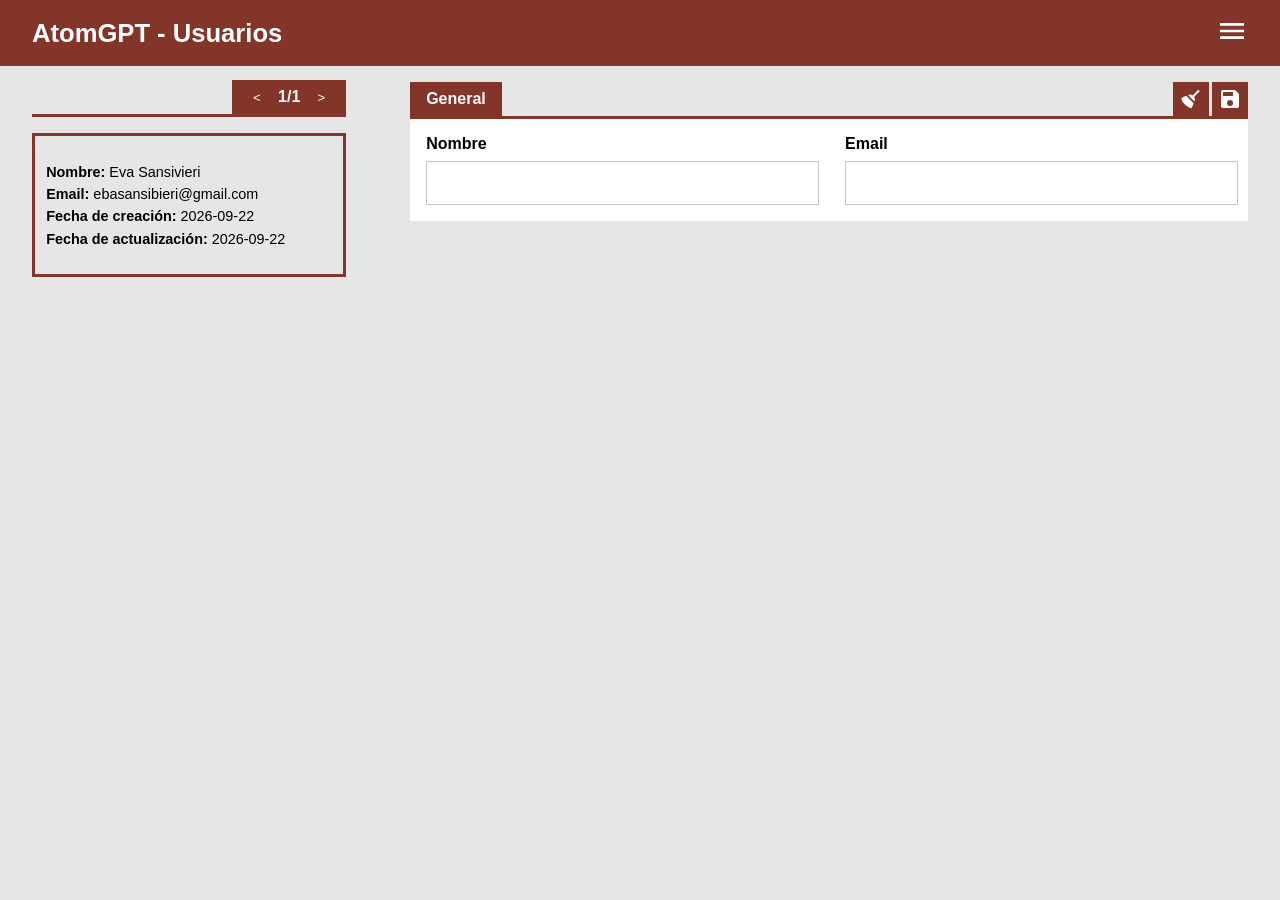
<file: panel-admin-backup/index.html>
<!DOCTYPE html>
<html lang="en">

<head>
  <meta charset="UTF-8">
  <meta name="viewport" content="width=device-width, initial-scale=1.0">
  <title>Panel Admin</title>
  <link rel="stylesheet" href="style.css">
  <script type="module" src="./src/index.js"></script>
</head>

<body>
  <header-component>
    <logo-component></logo-component>
    <menu-component></menu-component>
  </header-component>

  <main-component>
    <table-component></table-component>
    <form-component></form-component>
  </main-component>
</body>

</html>
</file>
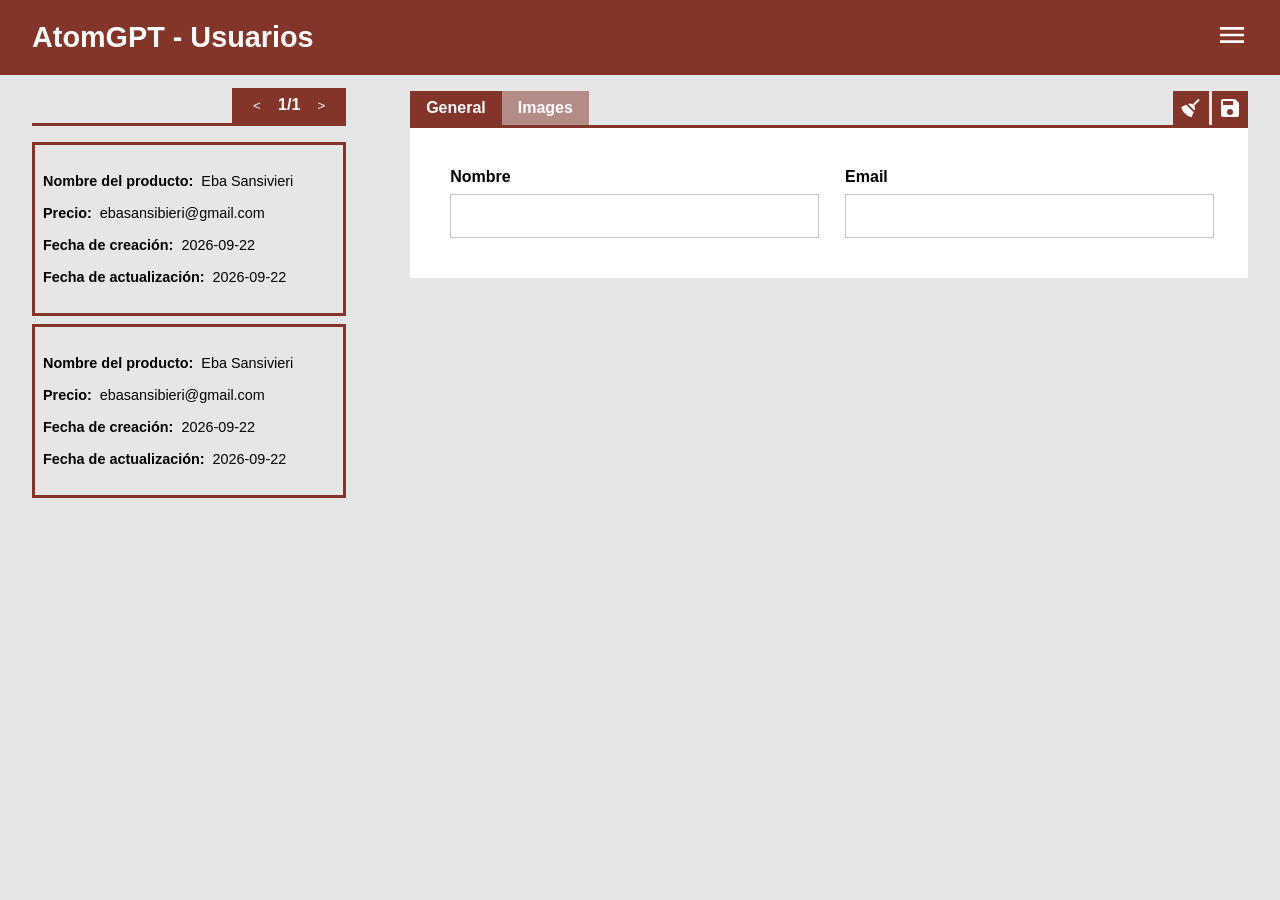
<file: panel-admin/index.html>
<!DOCTYPE html>
<html lang="en">

<head>
  <meta charset="UTF-8">
  <meta name="viewport" content="width=device-width, initial-scale=1.0">
  <title>Panel Admin</title>
  <link rel="stylesheet" href="style.css">
  <script type="module" src="./src/index.js"></script>
</head>

<body>
  <header-component>
    <logo-component></logo-component>
    <menu-component></menu-component>
  </header-component>

  <main-component>
    <table-component labels='{
      "producto": "Nombre del producto",
      "precio": "Precio",
      "fechaCreacion": "Fecha de creación",
      "fechaActualizacion": "Fecha de actualización"
    }'></table-component>
    <form-component></form-component>
  </main-component>
</body>

</html>
</file>
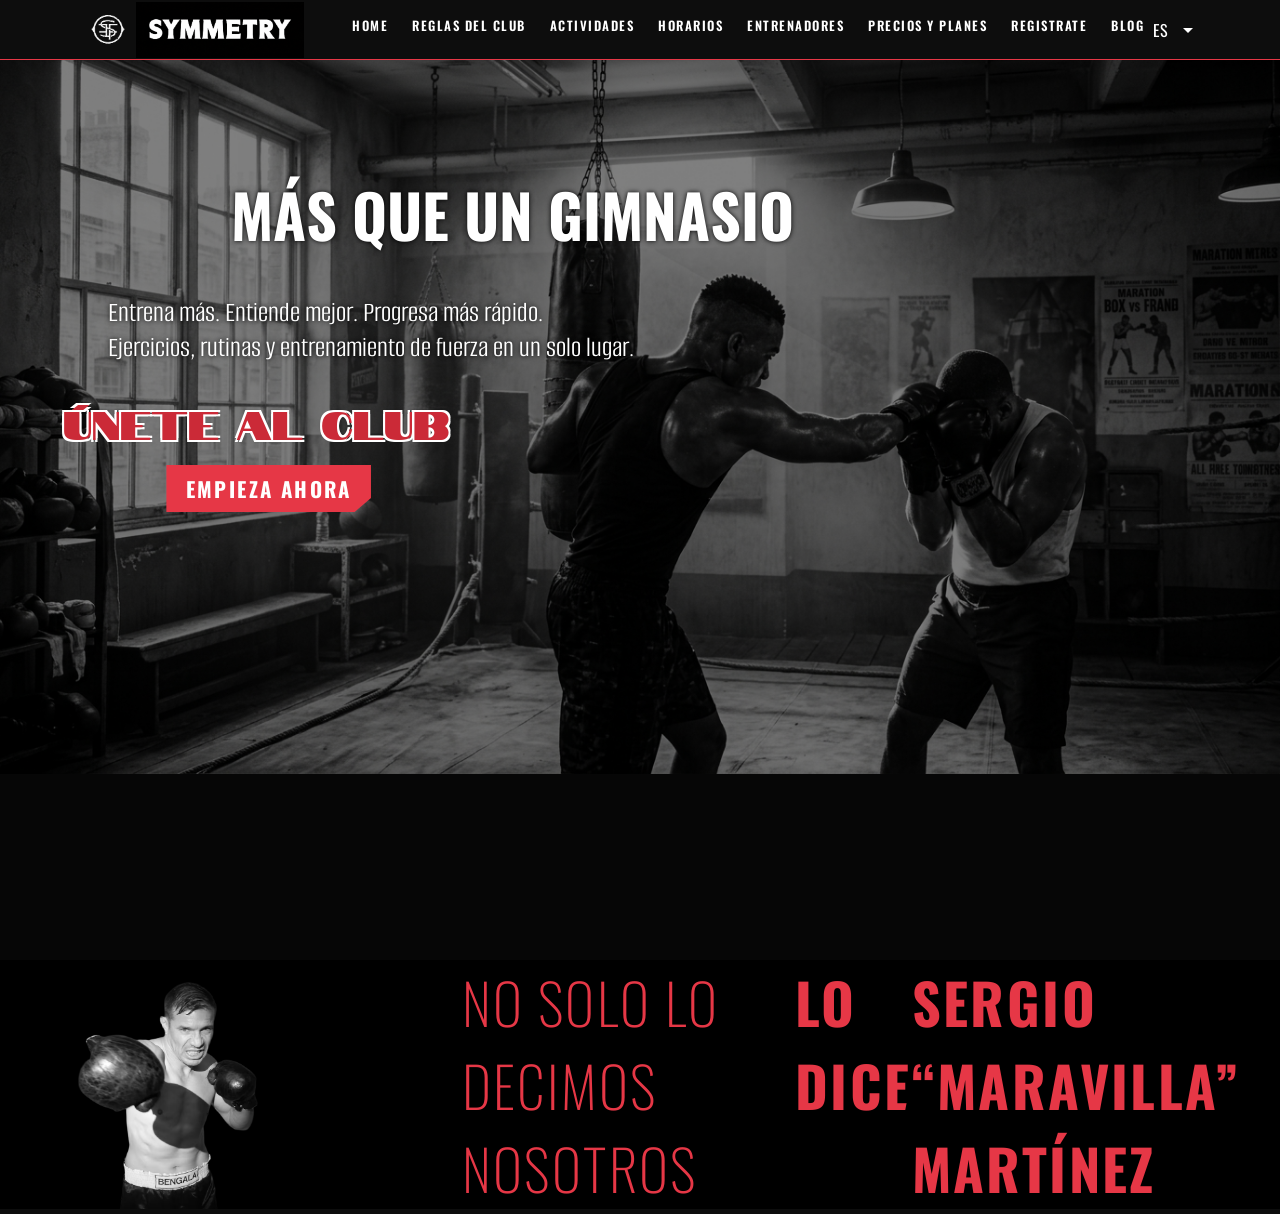
<file: proyecto-Bruno/proyecto.html>
<!DOCTYPE html>
<html lang="en">

<head>
  <meta charset="UTF-8">
  <meta name="viewport" content="width=device-width, initial-scale=1.0">
  <link rel="preconnect" href="https://fonts.googleapis.com">
  <link rel="preconnect" href="https://fonts.gstatic.com" crossorigin>
  <link rel="preconnect" href="https://fonts.googleapis.com">
  <link rel="preconnect" href="https://fonts.gstatic.com" crossorigin>
  <link rel="stylesheet" href="https://fonts.googleapis.com/css2?family=DM+Serif+Display:ital@0;1&display=swap">
  <link rel="stylesheet"
    href="https://fonts.googleapis.com/css2?family=Anton&family=Oswald:wght@400;600&family=Notable&display=swap">
  <link rel="preconnect" href="https://fonts.googleapis.com">
  <link rel="preconnect" href="https://fonts.gstatic.com" crossorigin>
  <link href="https://fonts.googleapis.com/css2?family=Alumni+Sans:ital,wght@0,100..900;1,100..900&display=swap"
    rel="stylesheet">
  <link rel="stylesheet" href="style.css">
  <script type="module" src="./src/index.js"></script>
  <title>SYMMETRY</title>
</head>

<body>
  <header-component>
    <logo-component></logo-component>
    <list-component></list-component>
    <menu-component></menu-component>
  </header-component>

  <main>
    <hero-component></hero-component>

    <section class="sergio">
      <div class="section-img">
        <img src="./imagenes/sergio maravilla martinez.png" alt="">
      </div>

      <div class="sergio-title">
        <h3>No solo lo decimos nosotros</h3>
      </div>

      <div class="sergio-title-lo-dice">
        <h1>LO DICE</h1>
      </div>

      <div class="sergio-title-maravilla">
        <h2>SERGIO “MARAVILLA” MARTÍNEZ</h2>
      </div>
    </section>
  </main>

</body>

</html>
</file>
<file: panel-admin-backup/style.css>
* {
  margin: 0;
  padding: 0;
  box-sizing: border-box;
}

body {
  font-family: Arial, Helvetica, sans-serif;
  background-color: hsl(0, 0%, 90%);
}

header {
  background-color: hsl(7, 51%, 34%);
  display: flex;
  align-items: center;
}

.header-title {
  display: flex;
  justify-content: left;
  padding: 0.5rem;
  width: 50%;
  font-size: 0.8rem;
  color: hsl(0, 0%, 100%);
  margin-left: 2rem;
}

.menu {
  background-color: hsl(7, 51%, 34%);
  display: flex;
  justify-content: right;
  padding: 0.5rem;
  width: 50%;
}

.menu svg {
  width: 2rem;
  height: 2rem;
  fill: white;
  cursor: pointer;
  margin-right: 2rem;
}

main {
  display: flex;
  justify-content: space-evenly;
  padding: 0 2rem;
  width: 100%;
  margin-top: 5rem;
  gap: 4rem;
}

.user-wrap {
  width: 25%;
  display: flex;
  flex-direction: column;
}

.user-pager {
  display: flex;
  justify-content: flex-end;
  padding: 1rem 0;
  border-bottom: 0.2rem solid hsl(7, 51%, 34%);
  margin-bottom: 1rem;
  position: relative;
}

.user-pager .tab {
  position: absolute;
  background-color: hsl(7, 51%, 34%);
  color: hsl(0, 0%, 100%);
  font-weight: bold;
  padding: 0.1rem 0.5rem;
  bottom: 0.01rem;
}

.user-pager .tab button {
  background-color: transparent;
  color: hsl(0, 0%, 100%);
  padding: 0.5rem 0.8rem;
  border: none;
}

.user {
  padding: 0.5rem;
  display: flex;
  flex-direction: column;
  font-weight: 500;
  border: 0.2rem solid hsl(7, 51%, 34%);
}

.user p {
  padding: 0.2rem;
  font-size: 0.9rem;
}

.card {
  width: 70%;
  background-color: hsla(40, 29%, 92%, 0.267);
  height: 20vh;
}

.tab-bar {
  display: flex;
  background-color: hsl(0, 0%, 100%);
}

.tab {
  background-color: hsl(7, 51%, 34%);
  color: hsl(0, 0%, 100%);
  padding: 0.5rem 1rem;
  font-weight: bold;
}

.form {
  border-top: 0.2rem solid hsl(7, 51%, 34%);
  padding: 1rem;
}

.input-row {
  display: flex;
  gap: 2rem;
}

.input-container {
  display: flex;
  flex-direction: column;
  gap: 0.5rem;
  width: 50%;
}

.input-container input {
  width: 100%;
  height: 2.5rem;
  border: 0.1rem solid hsl(0, 0%, 78%);
}

.form form {
  display: flex;
  flex-direction: column;
  gap: 1rem;
}
</file>
<file: panel-admin/style.css>
* {
  margin: 0;
  padding: 0;
  box-sizing: border-box;
}

body {
  font-family: Arial, Helvetica, sans-serif;
  background-color: hsl(0, 0%, 90%);
}

header {
  background-color: hsl(7, 51%, 34%);
  display: flex;
  align-items: center;
}

.header-title {
  display: flex;
  justify-content: left;
  padding: 0.5rem;
  width: 50%;
  font-size: 0.8rem;
  color: hsl(0, 0%, 100%);
  margin-left: 2rem;
}

.menu {
  background-color: hsl(7, 51%, 34%);
  display: flex;
  justify-content: right;
  padding: 0.5rem;
  width: 50%;
}

.menu svg {
  width: 2rem;
  height: 2rem;
  fill: white;
  cursor: pointer;
  margin-right: 2rem;
}

main {
  display: flex;
  justify-content: space-evenly;
  padding: 0 2rem;
  width: 100%;
  margin-top: 5rem;
  gap: 4rem;
}

.user-wrap {
  width: 25%;
  display: flex;
  flex-direction: column;
}

.user-pager {
  display: flex;
  justify-content: flex-end;
  padding: 1rem 0;
  border-bottom: 0.2rem solid hsl(7, 51%, 34%);
  margin-bottom: 1rem;
  position: relative;
}

.user-pager .tab {
  position: absolute;
  background-color: hsl(7, 51%, 34%);
  color: hsl(0, 0%, 100%);
  font-weight: bold;
  padding: 0.1rem 0.5rem;
  bottom: 0.01rem;
}

.user-pager .tab button {
  background-color: transparent;
  color: hsl(0, 0%, 100%);
  padding: 0.5rem 0.8rem;
  border: none;
}

.user {
  padding: 0.5rem;
  display: flex;
  flex-direction: column;
  font-weight: 500;
  border: 0.2rem solid hsl(7, 51%, 34%);
}

.user p {
  padding: 0.2rem;
  font-size: 0.9rem;
}

.card {
  width: 70%;
  background-color: hsla(40, 29%, 92%, 0.267);
  height: 20vh;
}

.tab-bar {
  display: flex;
  background-color: hsl(0, 0%, 100%);
}

.tab {
  background-color: hsl(7, 51%, 34%);
  color: hsl(0, 0%, 100%);
  padding: 0.5rem 1rem;
  font-weight: bold;
}

.form {
  border-top: 0.2rem solid hsl(7, 51%, 34%);
  padding: 1rem;
}

.input-row {
  display: flex;
  gap: 2rem;
}

.input-container {
  display: flex;
  flex-direction: column;
  gap: 0.5rem;
  width: 50%;
}

.input-container input {
  width: 100%;
  height: 2.5rem;
  border: 0.1rem solid hsl(0, 0%, 78%);
}

.form form {
  display: flex;
  flex-direction: column;
  gap: 1rem;
}
</file>
<file: proyecto-Bruno/style.css>
* {
  margin: 0;
  padding: 0;
  box-sizing: border-box;
}

body {
  font-family: 'Oswald', sans-serif;
  background: hsl(0, 0%, 5%);
}

header {
  display: flex;
  align-items: center;
  justify-content: space-between;
  padding: 0 5rem;
  background: hsl(0, 0%, 5%);
  border-bottom: 0.1rem solid hsl(355, 78%, 56%);
  position: sticky;
  top: 0;
  z-index: 1002;
}

.logo img {
  height: 3.5rem;
  display: block;
}

.logo a {
  display: flex;
  justify-content: flex-start;
  font-family: 'Anton', sans-serif;
  font-size: 1.6rem;
  color: hsl(0, 0%, 100%);
  text-decoration: none;
  letter-spacing: 1px;
}

.logo-symmetry {
  width: 2rem;
}

nav .menu ul {
  display: flex;
  list-style: none;
  gap: 1.5rem;
}

nav .menu ul li a {
  position: relative;
  color: hsl(0, 0%, 100%);
  text-decoration: none;
  font-size: 0.8rem;
  font-weight: 600;
  letter-spacing: 1.5px;
  text-transform: uppercase;
  padding-bottom: 0.5rem;
}

nav .menu ul li a::after {
  content: "";
  position: absolute;
  left: 0;
  bottom: 0;
  width: 0%;
  height: 0.1rem;
  background: hsl(355, 78%, 56%);
  transition: width 0.25s ease;
}

nav .menu ul li a:hover {
  color: hsl(355, 78%, 56%);
}

nav .menu ul li a:hover::after {
  width: 100%;
}

.header-right {
  display: flex;
  align-items: center;
  gap: 1rem;
}

.lang-selector {
  position: relative;
}

.lang-selector summary {
  list-style: none;
  cursor: pointer;
  display: flex;
  align-items: center;
  gap: 0.5rem;
  color: hsl(0, 0%, 100%);
}

.lang-selector summary::-webkit-details-marker {
  display: none;
}

.arrow-icon {
  width: 1.5rem;
  height: 1.5rem;
  transition: transform 0.2s ease;
}

.lang-selector[open] .arrow-icon {
  transform: rotate(180deg);
}

.lang-options {
  position: absolute;
  top: 100%;
  right: 0;
  margin-top: 0.7rem;
  background: hsl(0, 0%, 5%);
  list-style: none;
  padding: 0.5rem 0;
  min-width: 6rem;
  border: 0.1rem solid hsl(0, 0%, 20%);
}

.lang-options li a {
  display: block;
  padding: 0.375rem 1rem;
  color: hsl(0, 0%, 100%);
  text-decoration: none;
  font-size: 0.8rem;
}

.lang-options li a:hover {
  color: hsl(355, 78%, 56%);
}

.hero {
  position: relative;
  overflow: hidden;
  width: 100%;
  height: 100vh;
}

.square {
  position: absolute;
  width: 100%;
  height: 100%;
  background-color: hsla(0, 0%, 0%, 0.5);
  z-index: 1000;
  opacity: 1;
}

.hero-image {
  position: absolute;
  width: 100%;
  height: 95%;
  overflow: hidden;
}

.hero-image img {
  width: 100%;
  object-fit: cover;
}

.hero-call-to-action {
  position: absolute;
  top: 0;
  left: 0;
  width: 100%;
  height: 100%;
}

.hero-title {
  position: absolute;
  text-shadow: 0 0 0.3rem hsl(0, 0%, 0%);
  top: 17%;
  left: 40%;
  transform: translate(-50%, -50%);
  font-size: 2.5rem;
  color: hsl(0, 0%, 100%);
  z-index: 1001;
}

.hero-call-to-action::before {
  content: '';
  position: absolute;
  top: 0;
  left: 0;
  width: 100%;
  height: 100%;
  background-color: hsla(0, 0%, 0%, 0.5);
  z-index: 1000;
}

.hero-subtitle {
  position: absolute;
  font-family: 'Alumni Sans', sans-serif;
  text-shadow: 0 0 0.3rem hsl(0, 0%, 0%);
  top: 28%;
  left: 28%;
  transform: translate(-50%, -50%);
  font-size: 1.8rem;
  color: hsl(0, 0%, 100%);
  z-index: 1001;
}

.hero-description {
  font-family: "Notable", sans-serif;
  font-weight: 400;
  font-style: normal;
  text-shadow: 0 0 0.2rem hsl(0, 0%, 0%);
  position: absolute;
  top: 40%;
  left: 20%;
  transform: translate(-50%, -50%);
  font-size: 1.5rem;
  color: hsl(355, 66%, 48%);
  z-index: 1001;
}

.hero-cta {
  display: inline-block;
  padding: 0.5rem 1.2rem;
  background: hsl(355, 78%, 56%);
  color: hsl(0, 0%, 100%);
  font-family: 'Oswald', sans-serif;
  font-weight: 800;
  font-size: 0.8rem;
  text-transform: uppercase;
  letter-spacing: 0.15rem;
  text-decoration: none;
  clip-path: polygon(0 0, 100% 0, 100% 70%, 92% 100%, 0 100%);
  transition: background 0.25s ease, transform 0.25s ease;
  position: absolute;
  top: 45%;
  left: 15%;
  z-index: 1001;
}

.hero-cta:hover {
  background: hsl(0, 0%, 0%);
  color: hsl(355, 78%, 56%);
  transform: translateX(-5%);
}

.sergio {
  background-color: hsl(0, 0%, 0%);
  display: flex;
}

.section-img img {
  width: 70%;
  height: 100%;
  object-fit: cover;
}

.sergio-title h3 {
  font-family: 'Oswald', sans-serif;
  font-weight: 45;
  font-size: 3.5rem;
  color: hsl(355, 78%, 56%);
  text-transform: uppercase;
  letter-spacing: 0.15rem;
  text-decoration: none;
  clip-path: polygon(0 0, 100% 0, 100% 70%, 92% 100%, 0 100%);
  transition: background 0.25s ease, transform 0.25s ease;
}

.sergio-title-lo-dice h1 {
  font-family: 'Oswald', sans-serif;
  font-weight: 800;
  font-size: 3.5rem;
  color: hsl(355, 78%, 56%);
  text-transform: uppercase;
  letter-spacing: 0.15rem;
  text-decoration: none;
  clip-path: polygon(0 0, 100% 0, 100% 70%, 92% 100%, 0 100%);
  transition: background 0.25s ease, transform 0.25s ease;
}

.sergio-title-maravilla h2 {
  font-family: 'Oswald', sans-serif;
  font-weight: 800;
  font-size: 3.5rem;
  color: hsl(355, 78%, 56%);
  text-transform: uppercase;
  letter-spacing: 0.15rem;
  text-decoration: none;
  clip-path: polygon(0 0, 100% 0, 100% 70%, 92% 100%, 0 100%);
  transition: background 0.25s ease, transform 0.25s ease;
}
</file>
